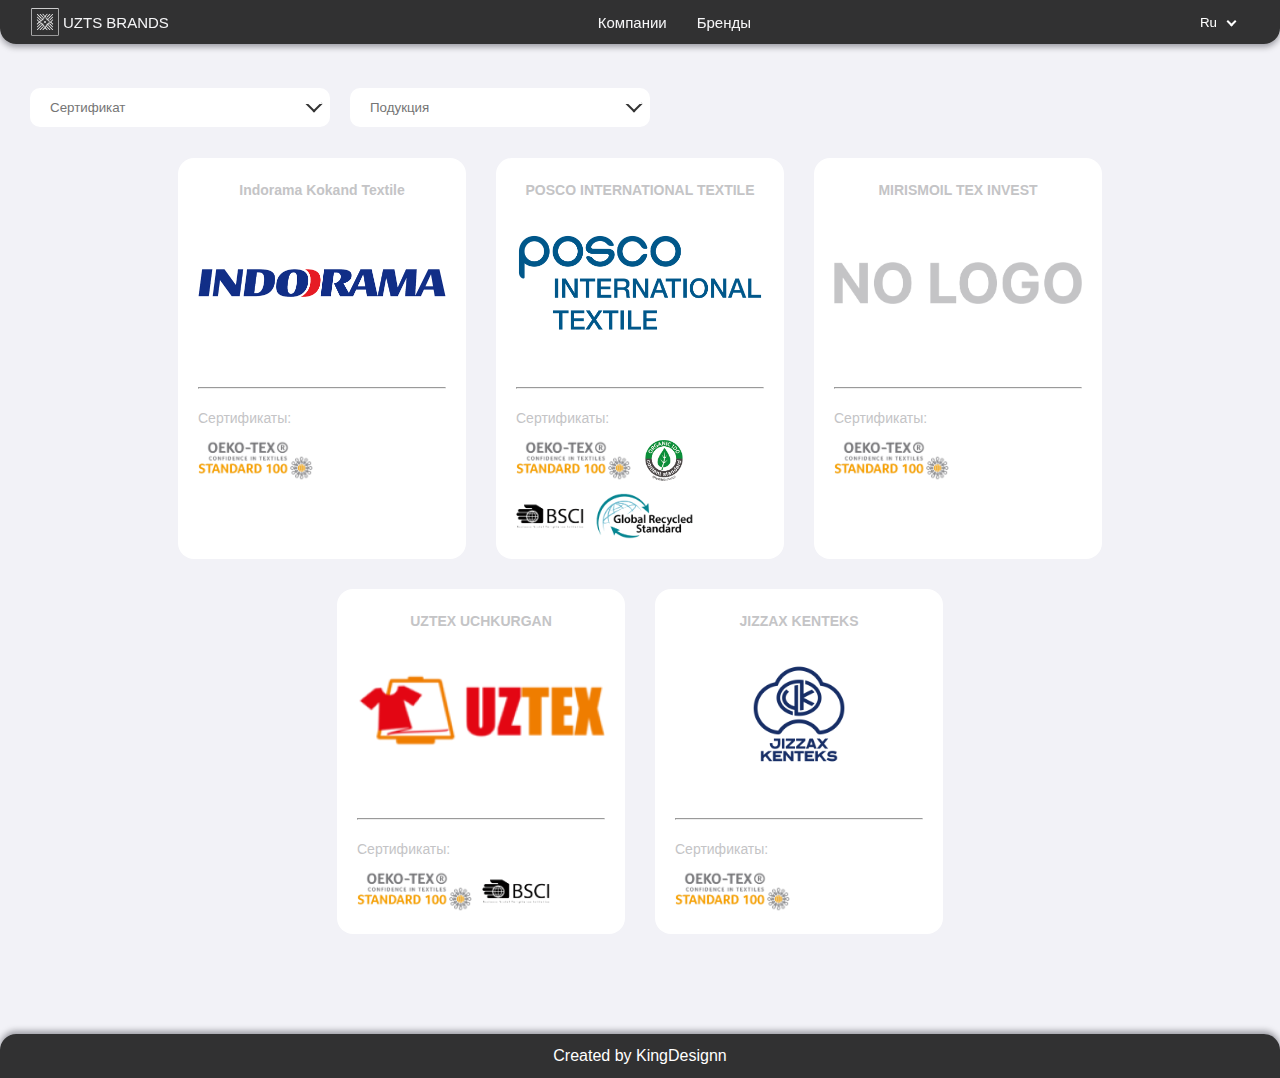
<file: index.html>
<!DOCTYPE html>
<html lang="en">
<head>
    <meta charset="UTF-8">
    <meta http-equiv="X-UA-Compatible" content="IE=edge">
    <meta name="viewport" content="width=device-width, initial-scale=1.0">
    <link rel="stylesheet" href="css/main.css">
    <title>UZTS companies</title>
</head>
<body class="wrapper body">
    <header class="header">
        <div class="header__contaner container">
            <a href="index.html" class="header__logo">
                <img src="img/logo.svg" alt="uzts" class="img">
                <h1 class="header__title">UZTS Brands</h1>
            </a>
            <div class="header__menu">
                <a href="index.html">Компании</a>
                <a href="brands.html">Бренды</a>
            </div>
            <div class="filter filter__language">
                <input type="text" class="filter__title filter__language__title" placeholder="Ru" readonly>
                <div class="filter__options filter__language__options">
                    <div class="filter__item filter__language__tem"><i class="bi bi-palette-fill"></i>En</div>
                    <div class="filter__item filter__language__tem"><i class="bi bi-filetype-html"></i>Uz</div>
                    <div class="filter__item filter__language__tem"><i class="bi bi-filetype-css"></i>Franch</div>
                </div>
            </div>
        </div>
    </header>

    <section class="companies">
        <div class="companies__container container">
            <div class="filter__list">
                <div class="filter filter__countries">
                    <input type="text" class="filter__title" placeholder="Сертификат" readonly>
                    <div class="filter__options filter__countries__options">
                        <div class="filter__countries__item filter__item"><i class="bi bi-palette-fill"></i>Figma</div>
                        <div class="filter__countries__item filter__item"><i class="bi bi-filetype-html"></i>Html</div>
                        <div class="filter__countries__item filter__item"><i class="bi bi-filetype-css"></i>Css</div>
                        <div class="filter__countries__item filter__item"><i class="bi bi-filetype-js"></i>JavaScript</div>
                    </div>
                </div>
                <div class="filter filter__countries">
                    <input type="text" class="filter__title" placeholder="Подукция" readonly>
                    <div class="filter__options filter__countries__options">
                        <div class="filter__countries__item filter__item"><i class="bi bi-palette-fill"></i>Figma</div>
                        <div class="filter__countries__item filter__item"><i class="bi bi-filetype-html"></i>Html</div>
                        <div class="filter__countries__item filter__item"><i class="bi bi-filetype-css"></i>Css</div>
                        <div class="filter__countries__item filter__item"><i class="bi bi-filetype-js"></i>JavaScript</div>
                    </div>
                </div>
            </div>
            <div class="companies__list">
                <a href="#" class="companies__item company">
                    <h2 class="company__name">Indorama Kokand Textile</h2>
                    <img src="img/companies/indorama.png" alt="indorama" class="company__img">
                    <hr class="line">
                    <h3 class="h3__title">Сертификаты:</h3>
                    <div class="sertificat__list">
                        <img src="img/sertificats/OEKO-TEX.png" class="sertificat__item">
                    </div>
                </a>
                <a href="#" class="companies__item company">
                    <h2 class="company__name">POSCO INTERNATIONAL TEXTILE</h2>
                    <img src="img/companies/POSCO INTERNATIONAL TEXTILE.png" alt="POSCO INTERNATIONAL TEXTILE" class="company__img">
                    <hr class="line">
                    <h3 class="h3__title">Сертификаты:</h3>
                    <div class="sertificat__list">
                        <img src="img/sertificats/OEKO-TEX.png" class="sertificat__item">
                        <img src="img/sertificats/OCS.png" class="sertificat__item">
                        <img src="img/sertificats/BSCI.png" class="sertificat__item">
                        <img src="img/sertificats/GRS.png" class="sertificat__item">
                    </div>
                </a>
                <a href="#" class="companies__item company">
                    <h2 class="company__name">MIRISMOIL TEX INVEST</h2>
                    <img src="img/companies/NO LOGO.png" alt="indorama" class="company__img">
                    <hr class="line">
                    <h3 class="h3__title">Сертификаты:</h3>
                    <div class="sertificat__list">
                        <img src="img/sertificats/OEKO-TEX.png" class="sertificat__item">
                    </div>
                </a><a href="#" class="companies__item company">
                    <h2 class="company__name">UZTEX UCHKURGAN</h2>
                    <img src="img/companies/Uztex.png" alt="indorama" class="company__img">
                    <hr class="line">
                    <h3 class="h3__title">Сертификаты:</h3>
                    <div class="sertificat__list">
                        <img src="img/sertificats/OEKO-TEX.png" class="sertificat__item">
                        <img src="img/sertificats/BSCI.png" class="sertificat__item">
                    </div>
                </a>
                </a><a href="#" class="companies__item company">
                    <h2 class="company__name">JIZZAX KENTEKS</h2>
                    <img src="img/companies/Jizzax Kenteks.png" alt="indorama" class="company__img">
                    <hr class="line">
                    <h3 class="h3__title">Сертификаты:</h3>
                    <div class="sertificat__list">
                        <img src="img/sertificats/OEKO-TEX.png" class="sertificat__item">
                    </div>
                </a>
            </div>
        </div>
    </section>

    <footer class="footer">
        <a href="https://kingdesignn.ru/" target="_blank" style="color: #fff; text-decoration: none; text-align: center;">Created by KingDesignn</a>
    </footer>

    <script src="js/scipt.js"></script>
</body>
</html>
</file>
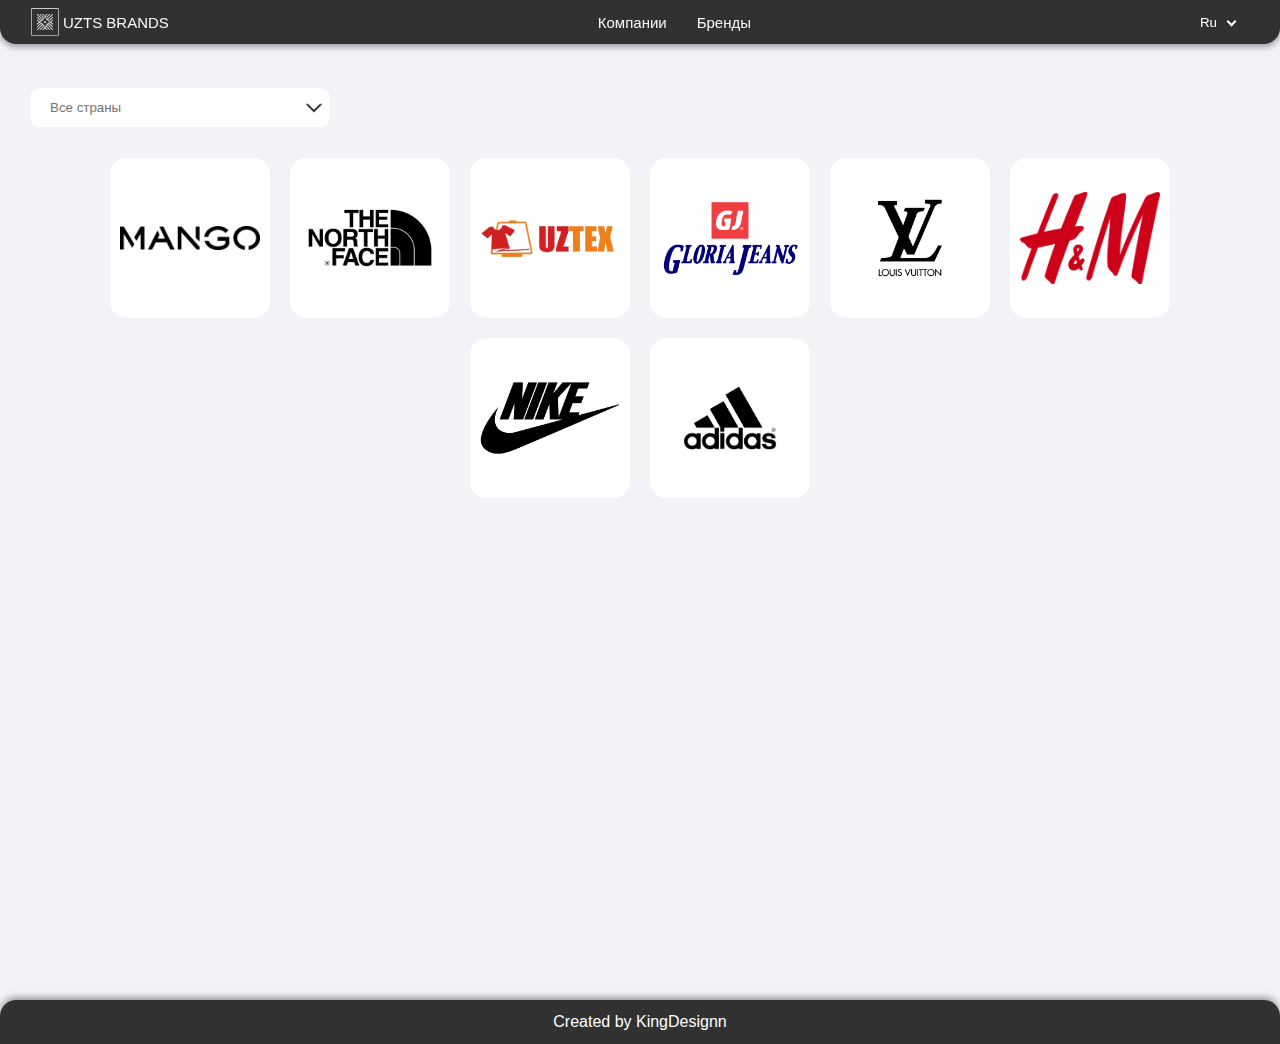
<file: brands.html>
<!DOCTYPE html>
<html lang="en">
<head>
    <meta charset="UTF-8">
    <meta http-equiv="X-UA-Compatible" content="IE=edge">
    <meta name="viewport" content="width=device-width, initial-scale=1.0">
    <link rel="stylesheet" href="css/main.css">
    <title>UZTS companies</title>
</head>
<body class="wrapper body">
    <header class="header">
        <div class="header__contaner container">
            <a href="index.html" class="header__logo">
                <img src="img/logo.svg" alt="uzts" class="img">
                <h1 class="header__title">UZTS Brands</h1>
            </a>
            <div class="header__menu">
                <a href="index.html">Компании</a>
                <a href="brands.html">Бренды</a>
            </div>
            <div class="filter filter__language">
                <input type="text" class="filter__title filter__language__title" placeholder="Ru" readonly>
                <div class="filter__options filter__language__options">
                    <div class="filter__item filter__language__tem"><i class="bi bi-palette-fill"></i>En</div>
                    <div class="filter__item filter__language__tem"><i class="bi bi-filetype-html"></i>Uz</div>
                    <div class="filter__item filter__language__tem"><i class="bi bi-filetype-css"></i>Franch</div>
                </div>
            </div>
        </div>
    </header>

    <section class="brands">
        <div class="brands__container container">

            <div class="filter filter__countries">
                <input type="text" class="filter__title" placeholder="Все страны" readonly>
                <div class="filter__options filter__countries__options">
                    <div class="filter__countries__item filter__item"><i class="bi bi-palette-fill"></i>Figma</div>
                    <div class="filter__countries__item filter__item"><i class="bi bi-filetype-html"></i>Html</div>
                    <div class="filter__countries__item filter__item"><i class="bi bi-filetype-css"></i>Css</div>
                    <div class="filter__countries__item filter__item"><i class="bi bi-filetype-js"></i>JavaScript</div>
                </div>
            </div>

            <div class="brands__list">
                <a href="#" class="brands__item">
                    <img src="img/brands/Mango.png" alt="brand__img">
                </a>
                <a href="#" class="brands__item">
                    <img src="img/brands/North-Face.png" alt="brand__img">
                </a>
                <a href="#" class="brands__item">
                    <img src="img/brands/uztexuztex.png" alt="brand__img">
                </a>
                <a href="#" class="brands__item">
                    <img src="img/brands/Gloria-Jeans.png" alt="brand__img">
                </a>
                <a href="#" class="brands__item">
                    <img src="img/brands/Louis-Vuitton.png" alt="brand__img">
                </a>
                <a href="#" class="brands__item">
                    <img src="img/brands/H&M.png" alt="brand__img">
                </a>
                <a href="#" class="brands__item">
                    <img src="img/brands/Nike.png" alt="brand__img">
                </a>
                <a href="#" class="brands__item">
                    <img src="img/brands/Adidas-Logo.png" alt="brand__img">
                </a>
            </div>
        </div>
    </section>

    <footer class="footer">
        <a href="https://kingdesignn.ru/" target="_blank" style="color: #fff; text-decoration: none; text-align: center;">Created by KingDesignn</a>
    </footer>

    <script src="js/scipt.js"></script>
</body>
</html>
</file>
<file: css/main.css>
@import url("https://cdn.jsdelivr.net/npm/bootstrap-icons@1.9.1/font/bootstrap-icons.css");

*{
    margin: 0;
    padding: 0;
    box-sizing: border-box;
    font-family: sans-serif;
}
.body {
    background-color: #F2F2F7;
    display: flex;
    flex-direction: column;
    align-items: center;
}
.img{
    height: 100%;
}
.line{
    color: #ebebeb;
    margin: 20px auto;
}
.container{
    max-width: 1250px;
    margin: 0px 30px;
}
.header{
    height: 44px;
    width: 100%;
    display: flex;
    align-items: center;
    justify-content: center;
    box-shadow: 0px 3px 6px rgba(4, 4, 15, 0.36);
    border-radius: 0px 0px 16px 16px;
    z-index: 1;
    position: fixed;
    top: 0;
    left: 0;
    background: rgba(0,0,0,0.8);
}
.header__contaner{
    display: flex;
    gap: 30px;
    justify-content: space-between;
    align-items: center;
    width: 100%;
}
.header__logo{
    height: 30px;
    display: flex;
    gap: 3px;
    align-items: center;
    text-decoration: none;
}
.header__logo h1{
    text-decoration: none;
}
.header__title{
    position: relative;
    text-transform: uppercase;
    text-decoration: none;
    color: #f5f5f7;
    font-weight: 500;
    font-size: 15px;
}
.header__menu{
    display: flex;
    gap: 30px;
}
.header__menu a, .filter__language{
    color: #f5f5f7;
    font-weight: 500;
    font-size: 15px;
    text-decoration: none;
}
.companies, .brands{
    min-height: 100vh;
}
.companies__container, .brands__container{
    padding-top: 88px;
}
.companies__list{
    display: flex;
    flex-wrap: wrap;
    justify-content: center;
    gap: 30px;
    width: 100%;
}
.companies__item{
    background-color: #fff;
    padding: 20px;
    border-radius: 16px;
    width: 288px;
    transition: box-shadow 0.4s ease;
    text-decoration: none;
}
.companies__item:hover{
    box-shadow: 0px 3px 7px rgba(148, 148, 148, 0.36);
}
.company__name{
    text-align: center;
    color: #C4C4C6;
    font-size: 14px;
    font-weight: 700;
    line-height: 25px;
}
.company__img{
    width: 100%;
    height: 100px;
    object-fit: scale-down;
    margin: 30px auto 30px auto;
    align-self: center;
}
.h3__title{
    color: #C4C4C6;
    font-style: normal;
    font-weight: 400;
    font-size: 14px;
    line-height: 18px;
}
.sertificat__list{
    margin-top: 10px;
    display: flex;
    flex-wrap: wrap;
    gap: 10px;
}
.sertificat__item{
    height: 46px;
    object-fit: scale-down;
}
.footer{
    height: 44px;
    width: 100%;
    display: flex;
    align-items: center;
    justify-content: center;
    box-shadow: 0px -3px 6px rgba(4, 4, 15, 0.36);
    border-radius: 16px 16px 0px 0px;
    z-index: 1;
    background: rgba(0,0,0,0.8);
    margin-top: 100px;
}


/* Страница бренды */
.brands__list{
    display: flex;
    flex-wrap: wrap;
    gap: 20px;
    justify-content: center;
}
.brands__item{
    width: 160px;
    height: 160px;
    background-color: #fff;
    padding: 10px;
    display: block;
    border-radius: 16px;
    transition: box-shadow 0.4s ease;
}
.brands__item:hover{
    box-shadow: 0px 3px 7px rgba(148, 148, 148, 0.36);
}
.brands__item img{
    width: 100%;
    height: 100%;
    object-fit: scale-down;
}



.filter__language{
    width: 70px;
}
.filter__language__title{
    position: relative;
    background-color: transparent;
}
.filter__language__title::placeholder{
    color: #fff;
}
.filter__language__options{
    background: rgba(0,0,0,0.8);
}
.filter__language::before{
    border: 2px solid #fff;
    border-top: 0px solid #333;
    border-right: 0px solid #333;
    width: 5px;
    height: 5px;
    right: 15px;
    top: 15px;
}

.filter__countries{
    width: 300px;
    height: 70px;
}
.filter__countries__title{
    position: absolute;
    top: 0;
    left: 0;
}
.filter__countries::before{
    border: 2px solid #333;
    border-top: 2px solid #fff;
    border-right: 2px solid #fff;
    width: 8px;
    height: 8px;
    right: 10px;
    top: 10px;
}
.filter__countries input{
    background-color: #fff;
}
.filter__countries__options{
    background-color: #fff;
    box-shadow: 0px 3px 7px rgba(148, 148, 148, 0.36);
}
.filter__countries__item:hover{
    background-color: #F2F2F7;
}
.filter__countries input:hover, .filter__countries.active input{
    box-shadow: 0px 3px 7px rgba(148, 148, 148, 0.36);
}





.filter{
    position: relative;
}
.filter__list{
    display: flex;
    flex-wrap: wrap;
    gap: 20px;
}
.filter::before{
    content: '';
    position: absolute;
    transform: rotate(-45deg);
    z-index: 2;
    cursor: pointer;
    transition: 0.3s;
    pointer-events: none;
}
.filter.active::before{
    top: 16px;
    transform: rotate(-225deg);
    z-index: 0;
}
.filter__title{
    cursor: pointer;
    padding: 12px 20px;
    border: none;
    outline: none;
    border-radius: 10px;
    width: 100%;
}
.filter__options{
    position: absolute;
    top: 50px;
    overflow: hidden;
    border-radius: 10px;
    min-width: 100%;
    display: none;
    z-index: 2;
}
.filter.active .filter__options{
    display: block;
}
.filter__item{
    padding: 12px 20px;
    cursor: pointer;
    display: flex;
    gap: 5px;
}
</file>
